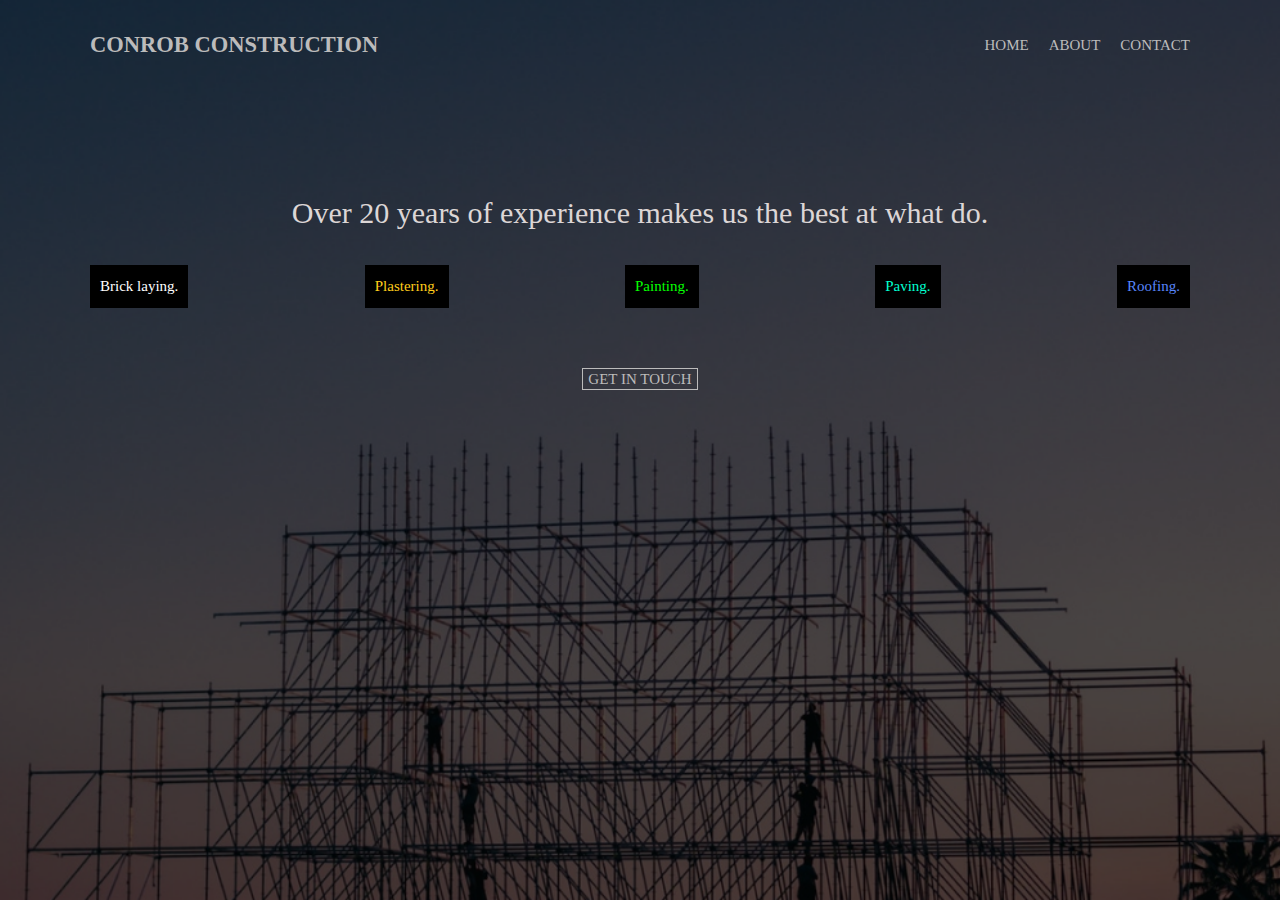
<file: index.html>
<!DOCTYPE html>
<html lang="en">
<head>
    <meta charset="UTF-8">
    <meta name="viewport" content="width=device-width, initial-scale=1.0">
    <link
      rel="stylesheet"
      href="https://cdnjs.cloudflare.com/ajax/libs/font-awesome/5.12.1/css/all.min.css"
      integrity="sha256-mmgLkCYLUQbXn0B1SRqzHar6dCnv9oZFPEC1g1cwlkk="
      crossorigin="anonymous"
    />
    <link rel="stylesheet" href="style.css">
    <title>Conrob Construction - Brick laying, Plastering, Painting, Paving, Roofing</title>
</head>
<body>

    <div class="menu-btn">
        <i class="fas fa-bars fa-2x"></i>
      </div>


    <!-- home-section -->
    <div id="home" class="home">
        <div class="home-content">
            <nav class="main-nav">
                <div class="logo">
                    <a href="#home"><h2>CONROB CONSTRUCTION</h2></a>
                </div>
                    <ul class="main-menu">
                        <li><a href="./index.html">HOME</a></li>
                        <li><a href="./about.html">ABOUT</a></li>
                        <li><a href="./contact.html">CONTACT</a></li>
                    </ul>
            </nav>
            <div class="home-main">
                <p class="main-text">Over 20 years of experience makes us the best at what do.</p>
                <div class="home-services">
                    <p class="color1">Brick laying.</p>
                    <p class="color2">Plastering.</p>
                    <p class="color3">Painting.</p>
                    <p class="color4">Paving.</p>
                    <p class="color5">Roofing.</p>
                </div>
                <div class="cta-btn">
                <a class="cta-git" href="#contact">GET IN TOUCH</a>
            </div>
                <div class="cta-whatsapp">
                    <a href="https://wa.me/263773631691"><i class="fab fa-whatsapp fa-2x"></i></a>
                </div>
            </div>
        </div>
    </div>

    <script src="app.js"></script>
</body>
</html>
</file>
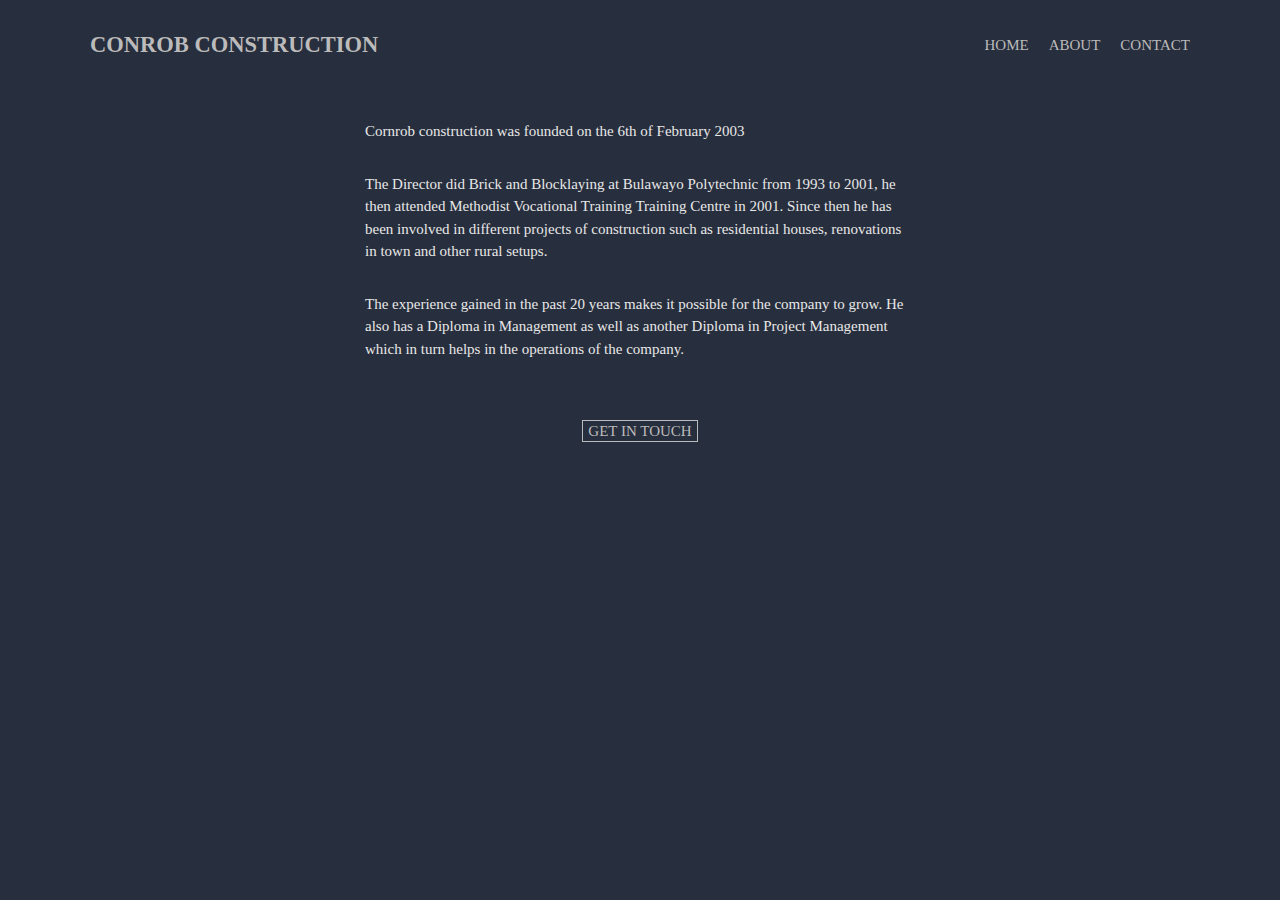
<file: about.html>
<!DOCTYPE html>
<html lang="en">
<head>
    <meta charset="UTF-8">
    <meta name="viewport" content="width=device-width, initial-scale=1.0">
    <link
      rel="stylesheet"
      href="https://cdnjs.cloudflare.com/ajax/libs/font-awesome/5.12.1/css/all.min.css"
      integrity="sha256-mmgLkCYLUQbXn0B1SRqzHar6dCnv9oZFPEC1g1cwlkk="
      crossorigin="anonymous"
    />
    <link rel="stylesheet" href="style.css">
    <title>Conrob Construction - Brick laying, Plastering, Painting, Paving, Roofing</title>
</head>
<body>

    <div class="menu-btn">
        <i class="fas fa-bars fa-2x"></i>
      </div>


    <!-- home-section -->
    <div id="about" class="about">
        <div class="about-content">
            <nav class="main-nav">
                <div class="logo">
                    <a href="#home"><h2>CONROB CONSTRUCTION</h2></a>
                </div>
                    <ul class="main-menu">
                        <li><a href="./index.html">HOME</a></li>
                        <li><a href="./about.html">ABOUT</a></li>
                        <li><a href="./contact.html">CONTACT</a></li>
                    </ul>
            </nav>

            <div class="about-main">
                <p>Cornrob construction was founded on the 6th of February 2003</p>

                <p>    The Director did Brick and Blocklaying at Bulawayo Polytechnic from 1993 to 2001, he then attended Methodist Vocational Training Training Centre in 2001. Since then he has been involved in different projects of construction such as residential houses, renovations in town and other rural setups.</p>
                    
                <p>   The experience gained in the past 20 years makes it possible for the company to grow.
                    
                    He also has a Diploma in Management as well as another Diploma in Project Management which in turn helps in the operations of the company.</p>
            </div>

            <div class="cta-btn">
                <a class="cta-git" href="#contact">GET IN TOUCH</a>
            </div>
                <div class="cta-whatsapp">
                    <a href="https://wa.me/263773631691"><i class="fab fa-whatsapp fa-2x"></i></a>
                </div>
        </div>
    </div>


    <script src="app.js"></script>
</body>
</html>
</file>
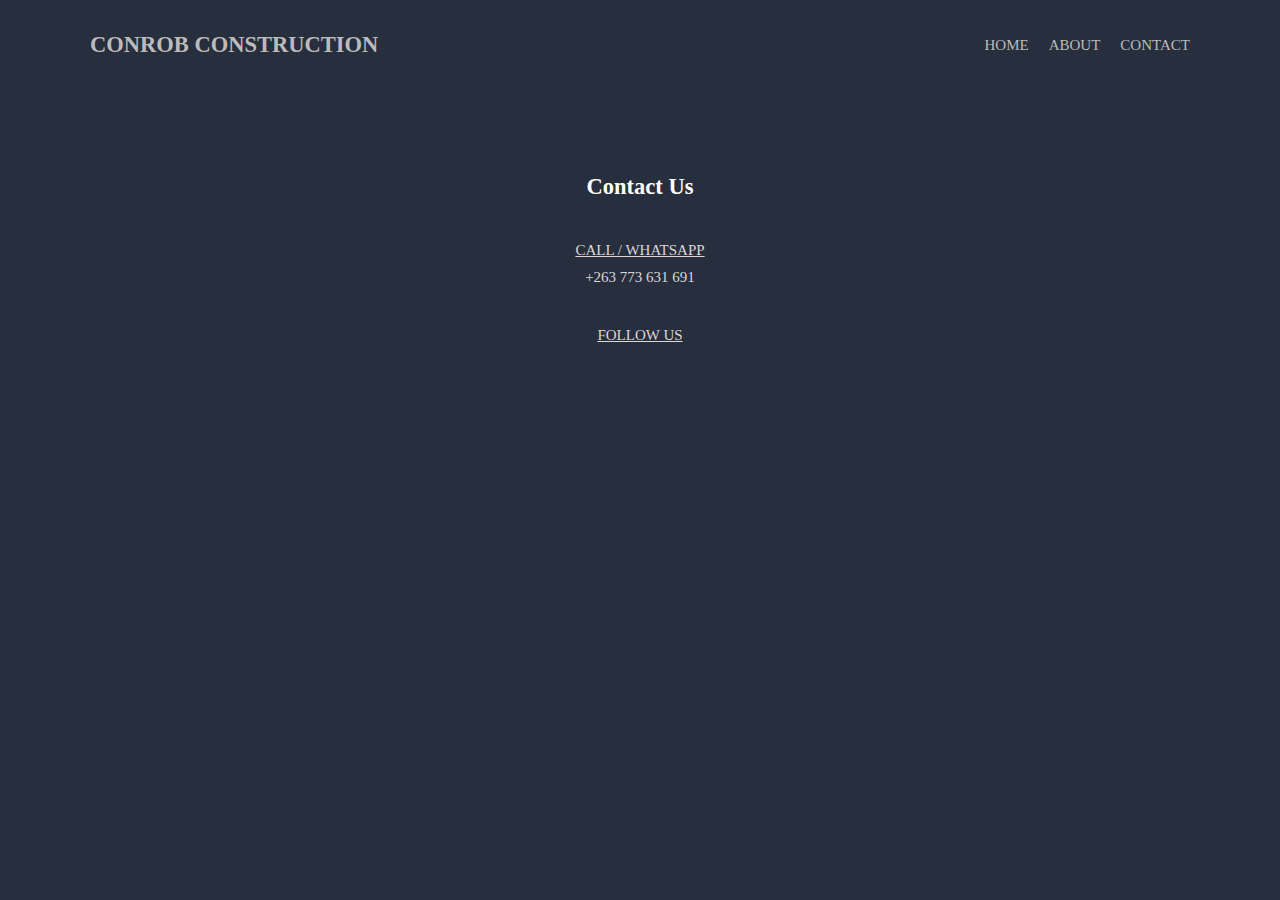
<file: contact.html>
<!DOCTYPE html>
<html lang="en">
<head>
    <meta charset="UTF-8">
    <meta name="viewport" content="width=device-width, initial-scale=1.0">
    <link
      rel="stylesheet"
      href="https://cdnjs.cloudflare.com/ajax/libs/font-awesome/5.12.1/css/all.min.css"
      integrity="sha256-mmgLkCYLUQbXn0B1SRqzHar6dCnv9oZFPEC1g1cwlkk="
      crossorigin="anonymous"
    />
    <link rel="stylesheet" href="style.css">
    <title>Conrob Construction - Brick laying, Plastering, Painting, Paving, Roofing</title>
</head>
<body>

    <div class="menu-btn">
        <i class="fas fa-bars fa-2x"></i>
      </div>


    <!-- home-section -->
    <div id="about" class="about">
        <div class="about-content">
            <nav class="main-nav">
                <div class="logo">
                    <a href="#home"><h2>CONROB CONSTRUCTION</h2></a>
                </div>
                    <ul class="main-menu">
                        <li><a href="./index.html">HOME</a></li>
                        <li><a href="./about.html">ABOUT</a></li>
                        <li><a href="./contact.html">CONTACT</a></li>
                    </ul>
            </nav>

            <div class="contact-main">
                <h2>Contact Us</h2>
                <p class="call-whatsapp">Call / WhatsApp</p>
                <p>+263 773 631 691</p>
                <div class="social-links">
                    <p class="follow">Follow Us</p>
                    <i class="fab fa-facebook-f fa-2x"></i>
                    <i class="fab fa-twitter fa-2x"></i>
                    <i class="fab fa-instagram fa-2x"></i>
                </div>
            </div>

                <div class="cta-whatsapp">
                    <a href="https://wa.me/263773631691"><i class="fab fa-whatsapp fa-2x"></i></a>
                </div>
        </div>
    </div>


    <script src="app.js"></script>
</body>
</html>
</file>
<file: style.css>
* {
    margin: 0;
    padding: 0;
    box-sizing: border-box;
}

body {
    font-family: poppins;
    font-size: 15px;
    line-height: 1.5;
}

a {
    text-decoration: none;
    color: #000000;
}

a:hover {
    opacity: 0.6;
}

ul {
    list-style: none;
}

.menu-btn {
    cursor: pointer;
    position: absolute;
    top: 20px;
    right: 30px;
    z-index: 2;
    display: none;
}

/* home-section */
.home {
    background-color: #BCBBBB;
    background-image: url(./images/home-bg.png);
    background-attachment: fixed;
    background-position: center;
    background-repeat: no-repeat;
    background-size: cover;
    width: 100%;
    height: 100vh;
}

.home-content {
    width: 90%;
    max-width: 1100px;
    margin: auto;
}

.main-nav {
    display: flex;
    justify-content: space-between;
    align-items: center;
    height: 10vh;
}

.main-menu {
    display: flex;
}

.main-menu li a {
    margin-left: 20px;
}

.main-menu li a:hover {
    border-bottom: 2px solid #BCBBBB;
    padding: 0;
}

.main-nav h2,.main-nav ul li a {
    color: #BCBBBB;
}

.home-main .main-text {
    font-size: 30px;
    color: #DCD6D6;
    text-align: center;
    margin: 100px 0 30px;
}

.home-services {
    display: flex;
    justify-content: space-between;

}

.color1{
    color: #ffffff;
    background: #000000;
    padding: 10px;
}

.color2{
    color: #FFCD1B;
    background: #000000;
    padding: 10px;
}

.color3{
    color: #05FF00;
    background: #000000;
    padding: 10px;
}

.color4{
    color: #00FFD1;
    background: #000000;
    padding: 10px;
}

.color5{
    color: #5987FC;
    background: #000000;
    padding: 10px;
}

.cta-btn {
    text-align: center;
    margin: 60px 0;
}

.cta-git {
    color: #BCBBBB;
    border: 1px solid #BCBBBB;
    padding: 2px 5px;
}

.cta-whatsapp {
    position: absolute;
    right: 10%;
    bottom: 10%;
}

.cta-whatsapp a {
    color: white;
}

/* about-section */
.about {
    background-color: #272E3D;
    width: 100%;
    height: 100vh;
}

.about-content {
    width: 90%;
    max-width: 1100px;
    margin: auto;
}

.about-main p {
    color: #E8E8E8;
    width: 50%;
    margin: 30px auto;
}

/* contact-section */
.contact-main {
    color: #DCD6D6;
    text-align: center;
    margin-top: 50px;
}

.contact-main h2 {
    color: #ffffff;
    padding: 30px 0;
}

.call-whatsapp {
    padding: 5px 0;
    text-transform: uppercase;
    text-decoration: underline;
}

.social-links {
    margin: 30px;
}

.social-links p {
    padding: 5px 0;
    text-transform: uppercase;
    text-decoration: underline;
}

/* responsiveness */
@media (max-width: 700px) {

    .menu-btn {
        display: block;
        color: #BCBBBB;
    }

    .menu-btn:hover {
        opacity: 0.5;
    }

    .main-nav ul.main-menu {
        display: block;
        position: absolute;
        top: 0px;
        left: 0px;
        background: #f2f2f2;
        width: 50%;
        height: 100%;
        border-right: #ccc 1px solid;
        opacity: 0.9;
        padding: 30px;
        transform: translateX(-500px);
        transition: transform 0.5s ease-in-out;
    }

    .main-nav ul.main-menu li {
        padding: 10px;
        border-bottom: #ccc solid 1px;
        font-size: 14px;
    }

    .main-nav ul.main-menu li:last-child {
        border-bottom: none;
    }

    .main-nav ul.main-menu.show {
        transform: translateX(-20px);
    }

    /* home */
    .home-services {
        display: grid;
        grid-template-columns: repeat(3, 1fr);
        grid-gap: 10px;
    }

    /* about */
    .about-main p {
        width: 100%;
        margin: 30px auto;
    }
}

@media (max-width: 500px) {
    .home-services {
        grid-template-columns: repeat(2, 1fr);
    }
}
</file>
